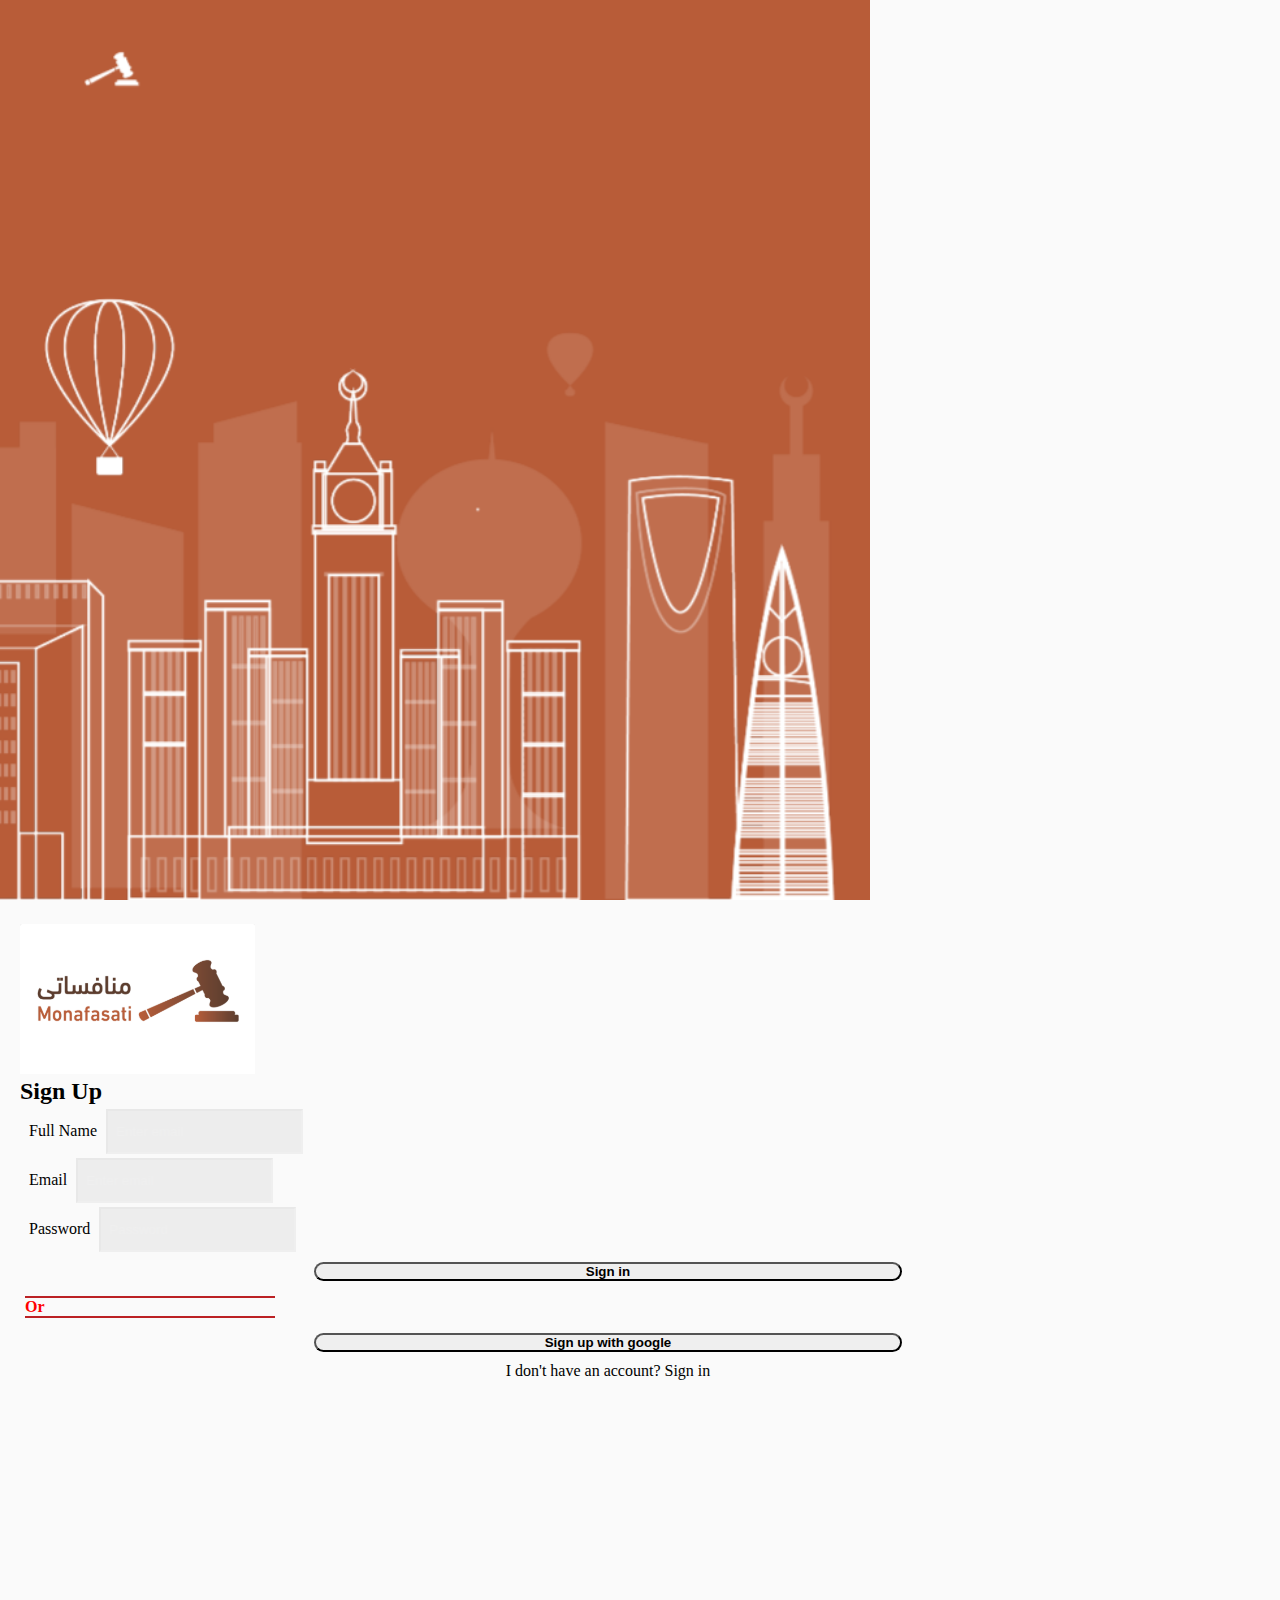
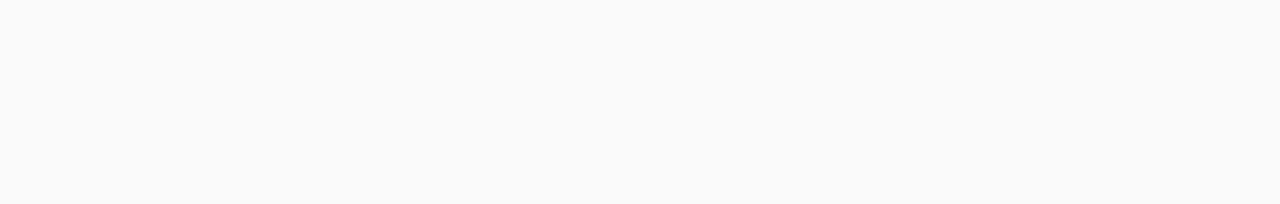
<file: index2.html>
<!DOCTYPE html>
<html lang="en">

<head>
    <meta charset="UTF-8">
    <meta http-equiv="X-UA-Compatible" content="IE=edge">
    <meta name="viewport" content="width=device-width, initial-scale=1.0">
    <link href="https://cdn.jsdelivr.net/npm/bootstrap@5.1.3/dist/css/bootstrap.min.css" rel="stylesheet"
        integrity="sha384-1BmE4kWBq78iYhFldvKuhfTAU6auU8tT94WrHftjDbrCEXSU1oBoqyl2QvZ6jIW3" crossorigin="anonymous">
    <link rel="stylesheet" href="https://cdn.jsdelivr.net/npm/bootstrap-icons@1.7.0/font/bootstrap-icons.css">
    <link
        href="https://fonts.googleapis.com/css2?family=Cairo:wght@300&family=Lobster&family=Ms+Madi&family=My+Soul&family=Open+Sans:wght@800&family=Poppins&family=Roboto:ital,wght@1,100;1,300&display=swap"
        rel="stylesheet">
    <link rel="stylesheet" href="https://cdnjs.cloudflare.com/ajax/libs/font-awesome/6.1.1/css/all.min.css">
    <link rel="stylesheet" href="Css/style.css">
    <link rel="icon" type="" href="Images/LOGO.png">
    <title>TMMS</title>
</head>

<body>

    <!--Start Section LOG IN-->
    <section class="login">
        <div class="container">
            <div class="row">
                <div class="col-lg-6 text-light left">
                    <img src="Images/Screenshot (210).png" alt="Image" class="img-fluid">
                </div>
                <div class="col-lg-6 right">
                    <div class="all">
                        <div class="contentRight">
                            <img src="Images/Monafasat.png" alt="MONAFASATI" class="img-fluid">
                            <h2>Sign Up</h2>
                        </div>
                        <form>
                            <div class="container">
                                <div class="form-group">
                                    <label for="exampleInputEmail1">Full Name</label>
                                    <input type="text" class="form-control w-100" id="exampleInputEmail1"
                                        aria-describedby="emailHelp" placeholder="Enter email">
                                </div>
                                <div class="form-group">
                                    <label for="exampleInputEmail1">Email</label>
                                    <input type="email" class="form-control w-100" id="exampleInputEmail1"
                                        aria-describedby="emailHelp" placeholder="Enter email">
                                </div>
                                <div class="form-group">
                                    <label for="exampleInputPassword1">Password</label>
                                    <input type="password" class="form-control w-100" id="exampleInputPassword1"
                                        placeholder="Password">
                                </div>
                            </div>
                            <button type="submit" class="btn btn-success mt-5 py-3 w-75">Sign in</button>
                            <div class="d-flex justify-content-between align-items-center ss">
                                <div></div>
                                <span class="text-danger">Or</span>
                                <div></div>
                            </div>
                            <button type="submit" class="btn border-3 border-danger mt-5 py-3 w-75 text-danger">Sign up with google</button>
                        </form>
                        <p>I don't have an account? <a href="index.html">Sign in</a></p>
                    </div>
                </div>
            </div>
        </div>
    </section>


    <script src="Js/vendors/bootstrap.bundle.js"></script>
    <script src="Js/vendors/jquery.min.js"></script>
    <script src="Js/main.js"></script>
</body>

</html>
</file>
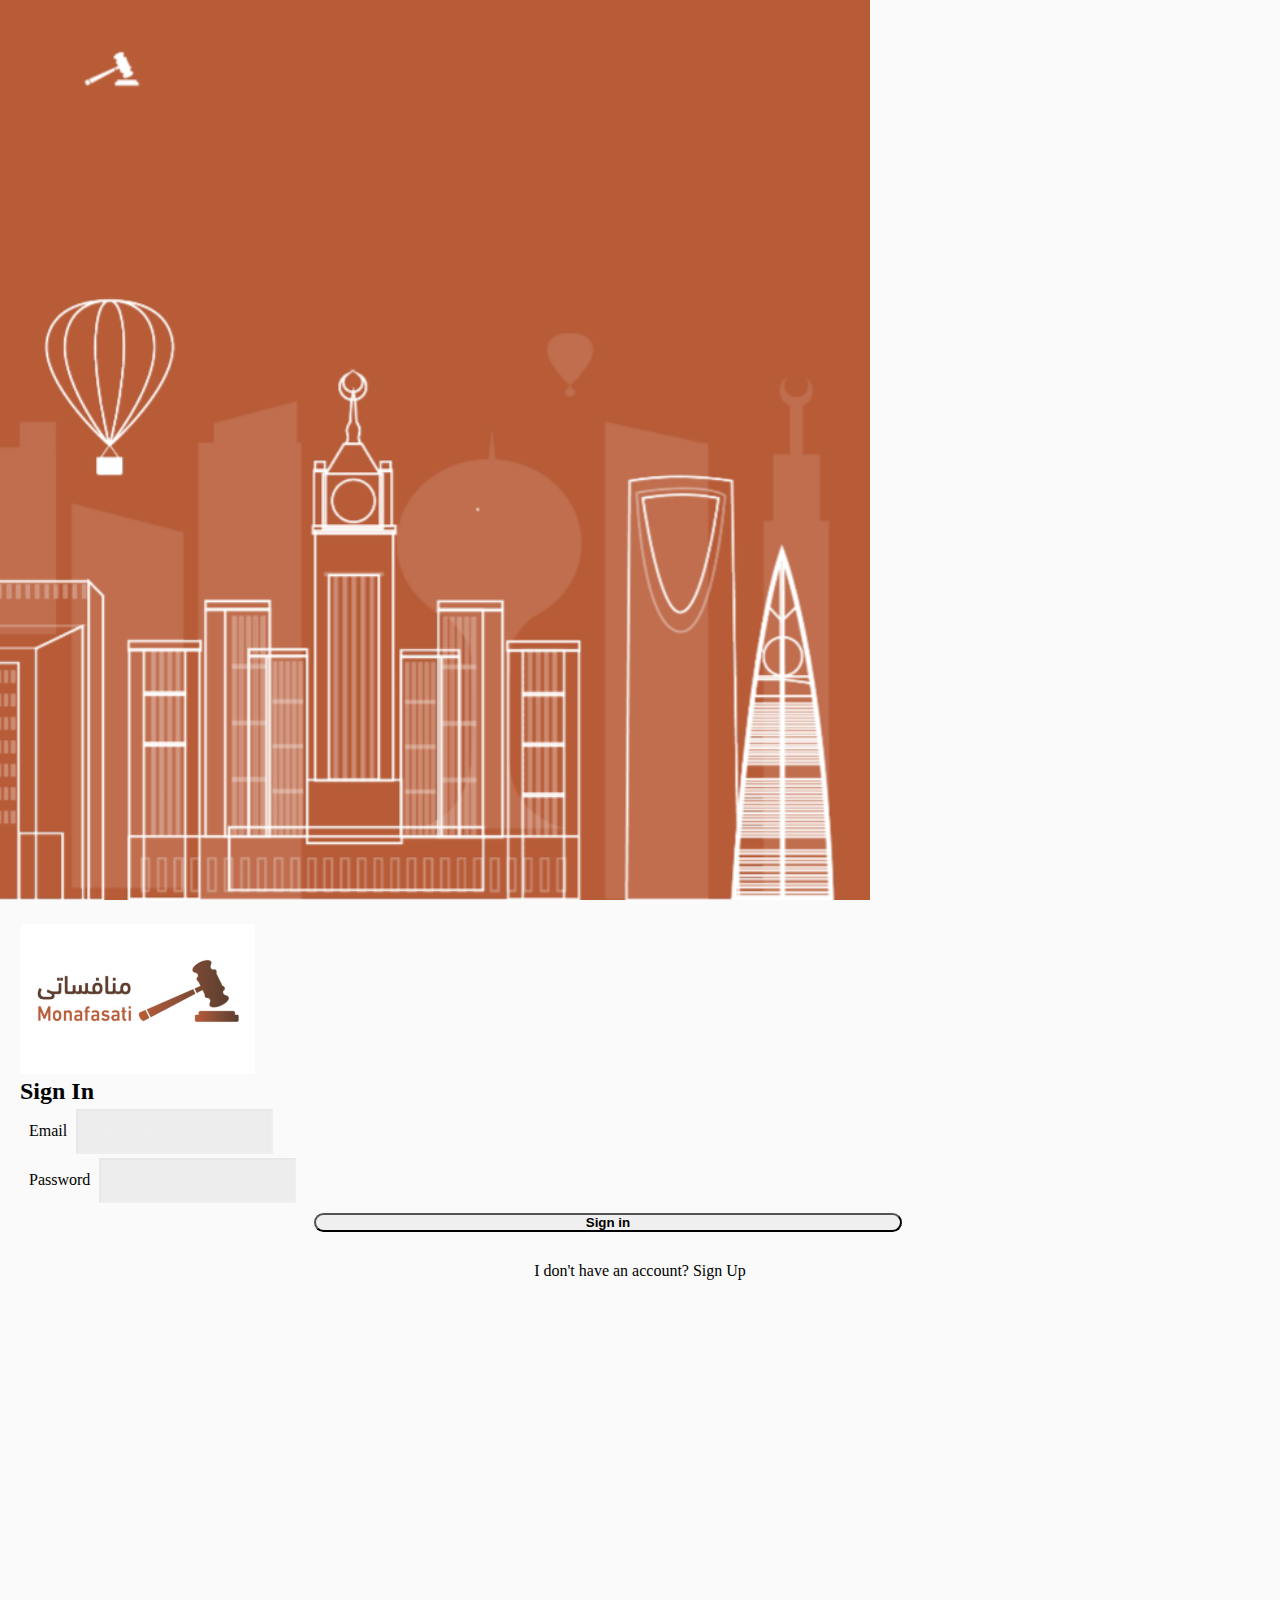
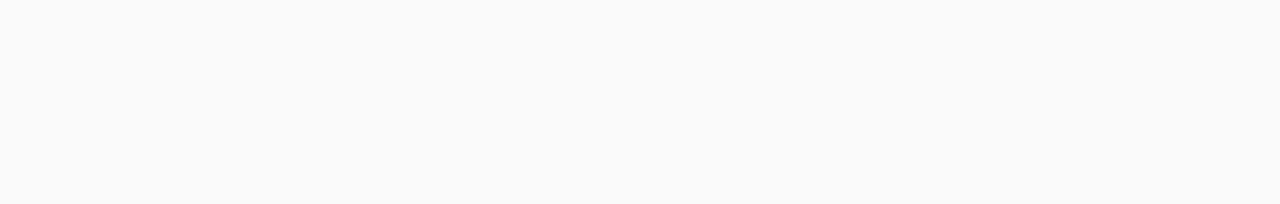
<file: index3.html>
<!DOCTYPE html>
<html lang="en">

<head>
    <meta charset="UTF-8">
    <meta http-equiv="X-UA-Compatible" content="IE=edge">
    <meta name="viewport" content="width=device-width, initial-scale=1.0">
    <link href="https://cdn.jsdelivr.net/npm/bootstrap@5.1.3/dist/css/bootstrap.min.css" rel="stylesheet"
        integrity="sha384-1BmE4kWBq78iYhFldvKuhfTAU6auU8tT94WrHftjDbrCEXSU1oBoqyl2QvZ6jIW3" crossorigin="anonymous">
    <link rel="stylesheet" href="https://cdn.jsdelivr.net/npm/bootstrap-icons@1.7.0/font/bootstrap-icons.css">
    <link
        href="https://fonts.googleapis.com/css2?family=Cairo:wght@300&family=Lobster&family=Ms+Madi&family=My+Soul&family=Open+Sans:wght@800&family=Poppins&family=Roboto:ital,wght@1,100;1,300&display=swap"
        rel="stylesheet">
    <link rel="stylesheet" href="https://cdnjs.cloudflare.com/ajax/libs/font-awesome/6.1.1/css/all.min.css">
    <link rel="stylesheet" href="Css/style.css">
    <link rel="icon" type="" href="Images/LOGO.png">
    <title>TMMS</title>
</head>

<body>

    <!--Start Section LOG IN-->
<section class="login">
    <div class="container cont">
        <div class="row no-gutters">
            <div class="col-lg-6 col-md-12 col-sm-12 text-light left">
                <img src="Images/Screenshot (210).png" alt="Image" class="img-fluid">
            </div>
            <div class="col-lg-6 col-md-6 col-sm-12 right">
                <div class="all">
                    <div class="contentRight">
                        <img src="Images/Monafasat.png" alt="MONAFASATI" class="img-fluid">
                        <h2>Sign In</h2>
                    </div>
                    <form>
                        <div class="container">
                            <div class="form-group">
                                <label for="exampleInputEmail1">Email</label>
                                <input type="email" class="form-control w-100" id="exampleInputEmail1"
                                        aria-describedby="emailHelp" placeholder="Enter email">
                            </div>
                            <div class="form-group">
                                <label for="exampleInputPassword1">Password</label>
                                <input type="password" class="form-control w-100" id="exampleInputPassword1"placeholder="Password">
                            </div>
                        </div>
                        <button type="submit" class="btn btn-success mt-5 py-3 w-75">Sign in</button>
                    </form>
                </div>
                <p>I don't have an account? <a href="index2.html">Sign Up</a></p>
            </div>
        </div>
    </div>
</section>


    <script src="Js/vendors/bootstrap.bundle.js"></script>
    <script src="Js/vendors/jquery.min.js"></script>
    <script src="Js/main.js"></script>
</body>

</html>
</file>
<file: Css/style.css>
* {
    margin: 0;
    padding: 0;
    box-sizing: border-box;
}

body {
    overflow-x: hidden;
}
.row {
    background-color: #FAFAFA;
}

h2 {
    font: normal normal bold 30px/40px;
}

.login {
    margin: auto;
}

.login .right .all {
    padding: 20px;
    width: 95%;
}

.login .cont {
    height: 100vh;
}

.login .right img {
    width: 20%;
}

label {
    margin: 5px;
}

.login .right .form-group {
    margin: 4px;
}

.login .right,
.login .left {
    min-height: 100vh;
}

.login .left img {
    min-height: 100vh;
}

.login .right .btn {
    width: 50%;
    display: block;
    margin: 10px auto;
}

.login form input {
    background-color: #666666;
    opacity: 0.08;
    padding: 13px 8px;
}

.login form button {
    border-radius: 10px;
    -webkit-border-radius: 10px;
    -moz-border-radius: 10px;
    -ms-border-radius: 10px;
    -o-border-radius: 10px;
    font-weight: bolder;
}

.login form button:last-child:hover {
    opacity: 0.8;
    transition: 0.2s all ease-in;
    -webkit-transition: 0.2s all ease-in;
    -moz-transition: 0.2s all ease-in;
    -ms-transition: 0.2s all ease-in;
    -o-transition: 0.2s all ease-in;
}

p {
    text-align: center;
}

a {
    color: black;
    text-decoration: none;
}

.ss {
    color: red;
    font-weight: bolder;
    margin-top: 3px;
    padding: 5px;
    align-self: center;
}

.ss>div {
    border: 1px solid #bb2124;
    width: 250px;
}
.navbar{
    z-index: 1;
}
/**Style index 3 Page */
input[type='search'] {
    width: 350px;
}

/**End of style indexx 3 Page  */
.sidebar {
    margin: 0;
    padding: 10px;
    background-color: #f1f1f1;
    position: fixed;
    transform: translateX(-100%);
    height: 100%;
    width: 200px;
    z-index: 101;
    transition: left 0.2s ease-in-out;
    overflow-x: hidden !important;
}
.body{
    padding-left:205px;
}
.sidebar a {
    display: block;
    color: black;
    padding: 10px;
    text-decoration: none;
    border-radius: 10px;
    -webkit-border-radius: 10px;
    -moz-border-radius: 10px;
    -ms-border-radius: 10px;
    -o-border-radius: 10px;
    margin-bottom: 3px;
}

.sidebar a.active {
    background: linear-gradient(270deg, #5C3D2E 0%, #b85c38 100%) 0% 0% no-repeat padding-box;
    color: white;
}



div.content {
    margin-left: 200px;
    padding: 1px 16px;
    height: 1000px;
}

.activeFaBar {
    transform: translateY(0%);
    transition: 0.3s all ease;
    -webkit-transition: 0.3s all ease;
    -moz-transition: 0.3s all ease;
    -ms-transition: 0.3s all ease;
    -o-transition: 0.3s all ease;
}

.bodyContLeft {
    transition: 0.3s all ease;
    -webkit-transition: 0.3s all ease;
    -moz-transition: 0.3s all ease;
    -ms-transition: 0.3s all ease;
    -o-transition: 0.3s all ease;
}

/**Style bodyContent Section  */

.tabsAndNav nav {
    background-color: #aeabab;
}

.nav-link {
    color: black;
}

.nav-link:hover {
    color: black !important;
}

.tabsAndNav .nav-tabs button i {
    color: #b85c38;
    padding: 3px;
}

/* tab content */

.tab-content .tab-pane select , .tab-content .tab-pane .date input {
    padding:10px;
    background-color:#FAFAFA;
    border:2px solid #4f8259;
    background-color: transparent;
    border-radius: 10px;
    -webkit-border-radius: 10px;
    -moz-border-radius: 10px;
    -ms-border-radius: 10px;
    -o-border-radius: 10px;
    margin:8px;
    width:100%;
}
#can , #sea{
    padding:10px;
    background-color:#FAFAFA;
    border:2px solid #4f8259;
    background-color: transparent;
    border-radius: 10px;
    width:100%;
}
#sea{
    background-color: #4f8259;
}
/**Tab content  */
table{
    width:100%;
    border: 1px solid #B8B5B5;
    padding: 5px;
}

table tr ,td{
    border: 1px solid #B8B5B5;
    padding:5px;
}
table td a , table td small{
    text-decoration: underline;
    color:#b85c38;
}
table td small{
    text-decoration: none;
}
table td img{
    width:50px;
}

table td span{
    color:#3D7248;
}
table td i{
    font-size:25px;
}
.hammer{
    width:50%;
    margin: auto;
    text-align: center
}
.hammer i{
    color: #4f8259;
}
.hammer p{
    color: #b85c38;
}
.hammer p span{
    color: black;
}
.historyCollec{
    text-align: center;
}
.generalTender{
    background-color: #B8B5B5;
    color:#4f8259;
    padding:10px;
    border-radius: 10px;
    width:50%;  
    text-align: center;
    margin:10px auto;
}
.date {
    text-align: center;
}
.date span{
    background-color: #EBEBEB;
    padding:8px;
    display: inline-block;
    width:50px;
    border-radius: 10px;
}
/* Style bodyContent Section*/


@media (max-width:768px) {
    #search{
        width:100%;
    }
    .bodyContent .contentNav{
        flex-direction: column;
    }
    .sidebar{
        width:130px;
        font-size: 13px;
    }

    .body{
        padding-left:130px;
    }
    .nav-tabs button{
        font-size:13px;
        display: flex;
        justify-content: flex-start;
        align-items: center;
        flex-direction: column;
        width:30%;
    }
    .nav-tabs{
        width:100%;
    }
    .tab-content .tab-pane select , .tab-content .tab-pane .date input{
        width:100%;
    }
    body{
        overflow-x: hidden;
    }
    .row{
        width:100%;
    }
    .tab-pane{
        width:100%;
    }
    .right{
        width:110%;
        overflow-x: auto;
    }
    table{
        font-size: 12px;
        text-align: center;
    }
    table td i{
        font-size: 13px;
    }
    table td p{
        width:100%;
    }
    .a , .b{
        flex-direction: column;
    }
    .generalTender{
        background-color: #B8B5B5;
        color:#4f8259;
        padding:2px;
        border-radius: 10px;
        width:100%;  
        text-align: center;
        margin:10px auto;
    }
}
</file>
